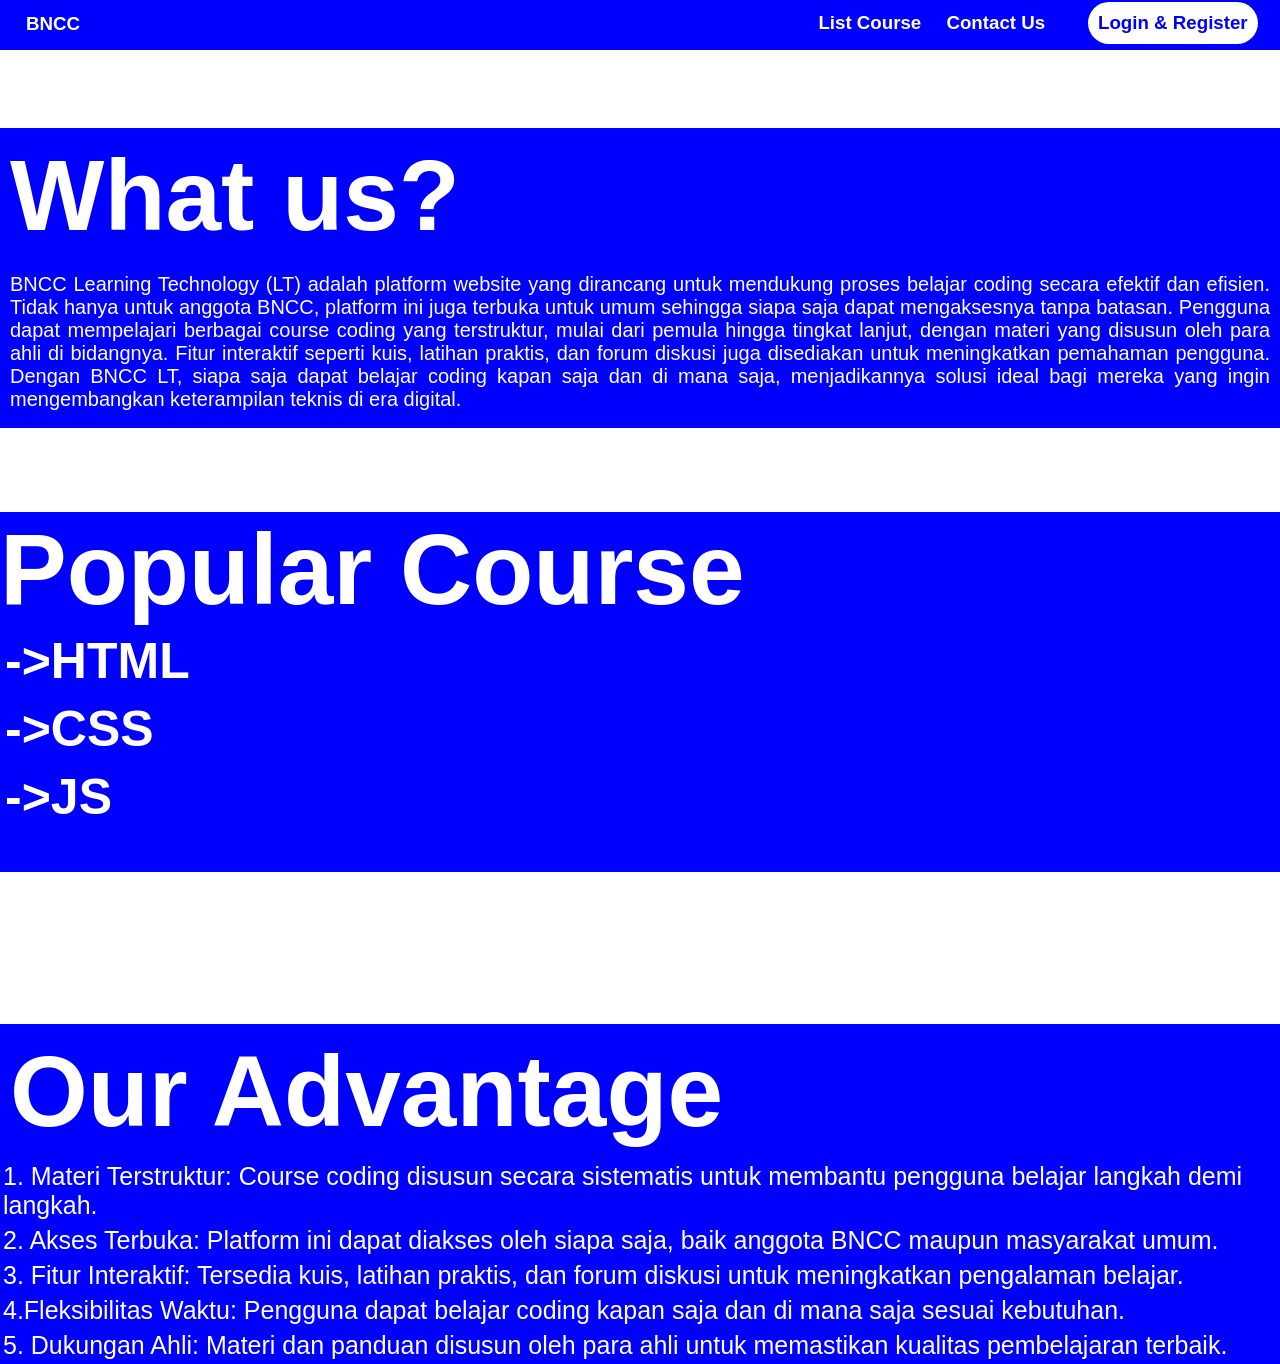
<file: index.html>
<!DOCTYPE html>
<html lang="en">
  <head>
    <meta charset="UTF-8" />
    <meta name="viewport" content="width=device-width, initial-scale=1.0" />
    <link rel="stylesheet" href="gaya-1.css" />
    <title>💡BNCC LnT💡</title>
  </head>
  <body>
    <div class="container">
      <div class="navbar">
        <div class="home">
          <a href="index.html"><h3>BNCC</h3></a>
        </div>
        <div class="List-Course">
          <a href="LC.html"><h3>List Course</h3></a>
        </div>
        <div class="Contact-Us">
          <a href="CU.html"><h3>Contact Us</h3></a>
        </div>
        <div class="Login-Register">
          <a href="LR.html"><h3>Login & Register</h3></a>
        </div>
      </div>

      <div class="intro">
        <h2>What us?</h2>
        <p>
          BNCC Learning Technology (LT) adalah platform website yang dirancang
          untuk mendukung proses belajar coding secara efektif dan efisien.
          Tidak hanya untuk anggota BNCC, platform ini juga terbuka untuk umum
          sehingga siapa saja dapat mengaksesnya tanpa batasan. Pengguna dapat
          mempelajari berbagai course coding yang terstruktur, mulai dari pemula
          hingga tingkat lanjut, dengan materi yang disusun oleh para ahli di
          bidangnya. Fitur interaktif seperti kuis, latihan praktis, dan forum
          diskusi juga disediakan untuk meningkatkan pemahaman pengguna. Dengan
          BNCC LT, siapa saja dapat belajar coding kapan saja dan di mana saja,
          menjadikannya solusi ideal bagi mereka yang ingin mengembangkan
          keterampilan teknis di era digital.
        </p>
      </div>
      <div class="popular">
        <h2>Popular Course</h2>
        <h3>->HTML</h3>
        <h3>->CSS</h3>
        <h3>->JS</h3>
      </div>
      <div class="advantage">
        <h2>Our Advantage</h2>
        <ul>
          <li>
            1. Materi Terstruktur: Course coding disusun secara sistematis untuk
            membantu pengguna belajar langkah demi langkah.
          </li>
          <li>
            2. Akses Terbuka: Platform ini dapat diakses oleh siapa saja, baik
            anggota BNCC maupun masyarakat umum.
          </li>
          <li>
            3. Fitur Interaktif: Tersedia kuis, latihan praktis, dan forum
            diskusi untuk meningkatkan pengalaman belajar.
          </li>
          <li>
            4.Fleksibilitas Waktu: Pengguna dapat belajar coding kapan saja dan
            di mana saja sesuai kebutuhan.
          </li>
          <li>
            5. Dukungan Ahli: Materi dan panduan disusun oleh para ahli untuk
            memastikan kualitas pembelajaran terbaik.
          </li>
        </ul>
      </div>
    </div>
  </body>
</html>
</file>
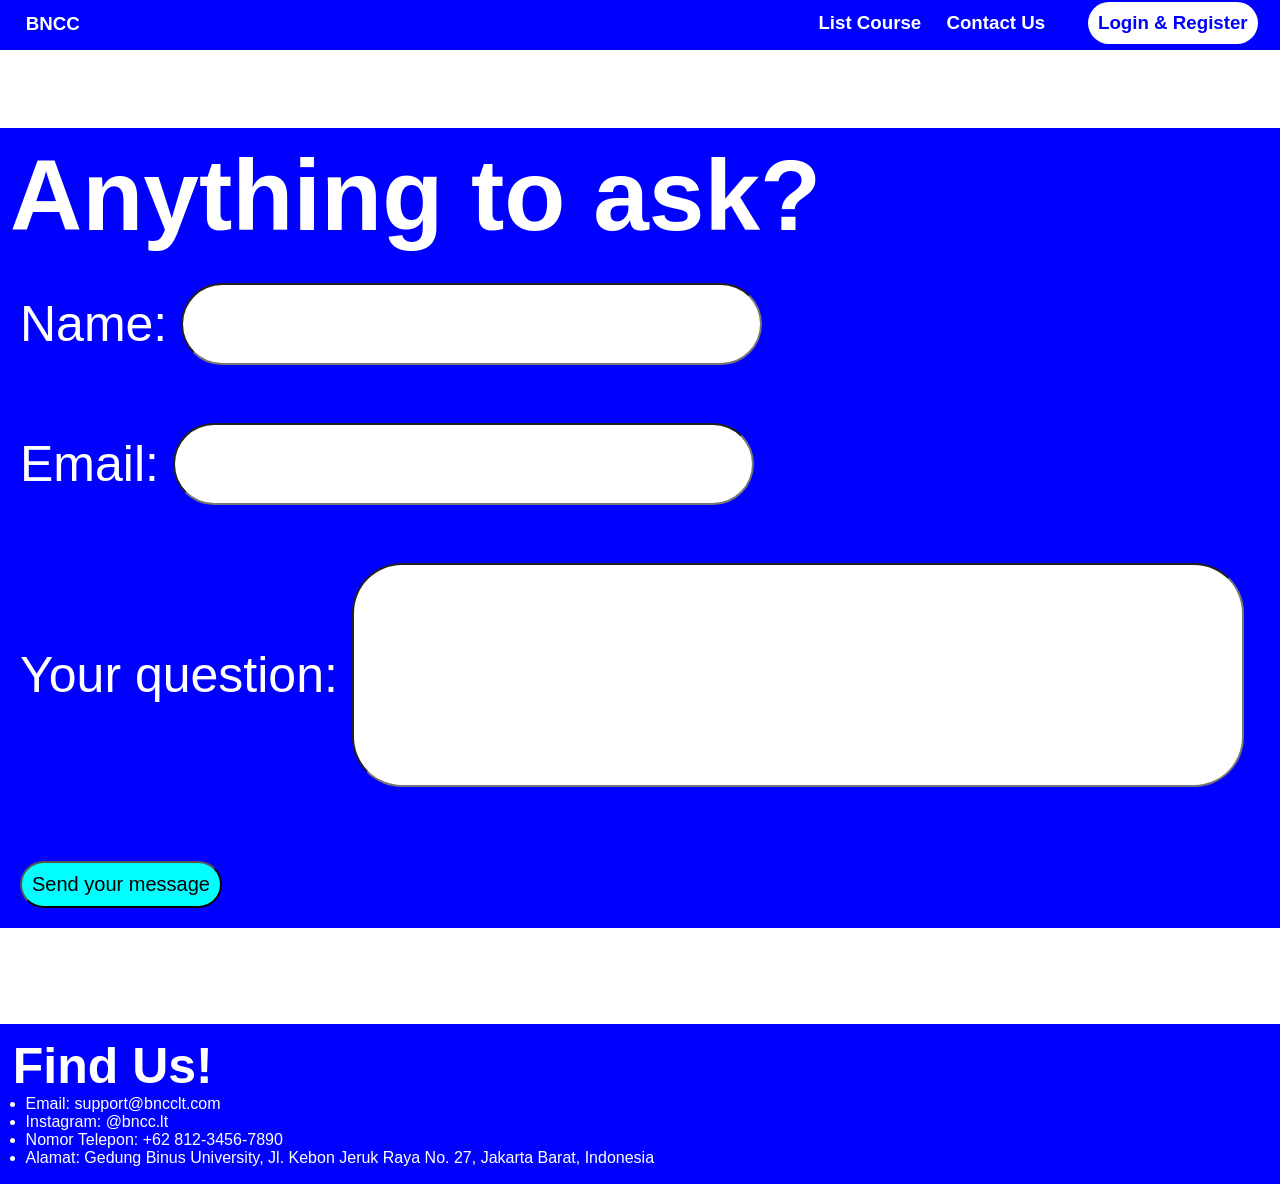
<file: CU.html>
<!DOCTYPE html>
<html lang="en">
  <head>
    <meta charset="UTF-8" />
    <meta name="viewport" content="width=device-width, initial-scale=1.0" />
    <link rel="stylesheet" href="gaya-2.css" />
    <title>💡Contact Us💡</title>
  </head>
  <body>
    <div class="container">
      <div class="navbar">
        <div class="home">
          <a href="index.html"><h3>BNCC</h3></a>
        </div>
        <div class="List-Course">
          <a href="LC.html"><h3>List Course</h3></a>
        </div>
        <div class="Contact-Us">
          <a href="CU.html"><h3>Contact Us</h3></a>
        </div>
        <div class="Login-Register">
          <a href="LR.html"><h3>Login & Register</h3></a>
        </div>
      </div>

      <div class="form">
        <h2>Anything to ask?</h2>

        <form action="/submit-form" method="POST">
          <!-- Input teks untuk nama -->
          <label for="name">Name:</label>
          <input type="text" id="name" name="name" required /><br /><br />

          <!-- Input radio untuk gender -->

          <!-- Checkbox untuk minat -->

          <!-- Input email -->
          <label for="email">Email:</label>
          <input type="email" id="email" name="email" required /><br /><br />

          <!-- Input pesan -->
          <label for="message">Your question:</label>
          <input type="message" id="message" /><br /><br />

          <!-- Tombol kirim -->
          <input type="submit" value="Send your message" id="kirim" />
        </form>
      </div>
      <div class="social-media">
        <h2>Find Us!</h2>
        <ul>
          <li>Email: support@bncclt.com</li>
          <li>Instagram: @bncc.lt</li>
          <li>Nomor Telepon: +62 812-3456-7890</li>
          <li>
            Alamat: Gedung Binus University, Jl. Kebon Jeruk Raya No. 27,
            Jakarta Barat, Indonesia
          </li>
        </ul>
      </div>
    </div>
  </body>
</html>
</file>
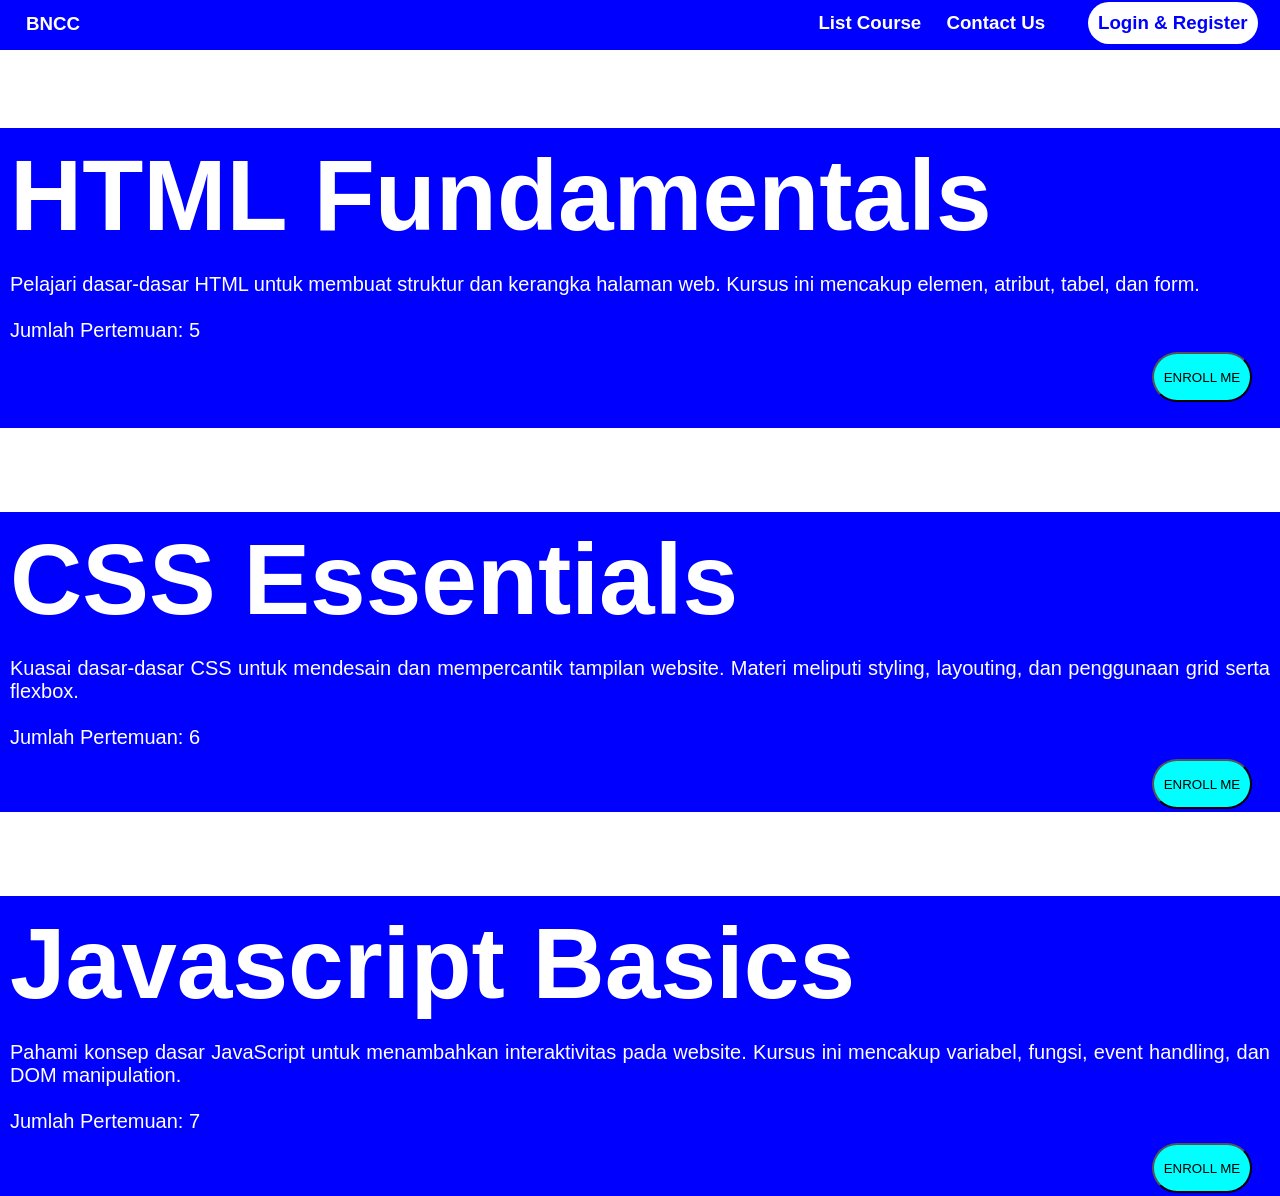
<file: LC.html>
<!DOCTYPE html>
<html lang="en">
  <head>
    <meta charset="UTF-8" />
    <meta name="viewport" content="width=device-width, initial-scale=1.0" />
    <link rel="stylesheet" href="gaya.css" />
    <title>💡List Course💡</title>
  </head>
  <body>
    <div class="container">
      <div class="navbar">
        <div class="home">
          <a href="index.html"><h3>BNCC</h3></a>
        </div>
        <div class="List-Course">
          <a href="LC.html"><h3>List Course</h3></a>
        </div>
        <div class="Contact-Us">
          <a href="CU.html"><h3>Contact Us</h3></a>
        </div>
        <div class="Login-Register">
          <a href="LR.html"><h3>Login & Register</h3></a>
        </div>
      </div>

      <div class="intro">
        <h2>HTML Fundamentals</h2>
        <p>
          Pelajari dasar-dasar HTML untuk membuat struktur dan kerangka halaman
          web. Kursus ini mencakup elemen, atribut, tabel, dan form.<br /><br />Jumlah
          Pertemuan: 5
        </p>
        <button>ENROLL ME</button>
      </div>
      <div class="popular">
        <h2>CSS Essentials</h2>
        <p>
          Kuasai dasar-dasar CSS untuk mendesain dan mempercantik tampilan
          website. Materi meliputi styling, layouting, dan penggunaan grid serta
          flexbox.
          <br /><br />Jumlah Pertemuan: 6
        </p>
        <button>ENROLL ME</button>
      </div>
      <div class="advantage">
        <h2>Javascript Basics</h2>
        <p>
          Pahami konsep dasar JavaScript untuk menambahkan interaktivitas pada
          website. Kursus ini mencakup variabel, fungsi, event handling, dan DOM
          manipulation.
          <br /><br />Jumlah Pertemuan: 7
        </p>
        <button>ENROLL ME</button>
      </div>
    </div>
  </body>
</html>
</file>
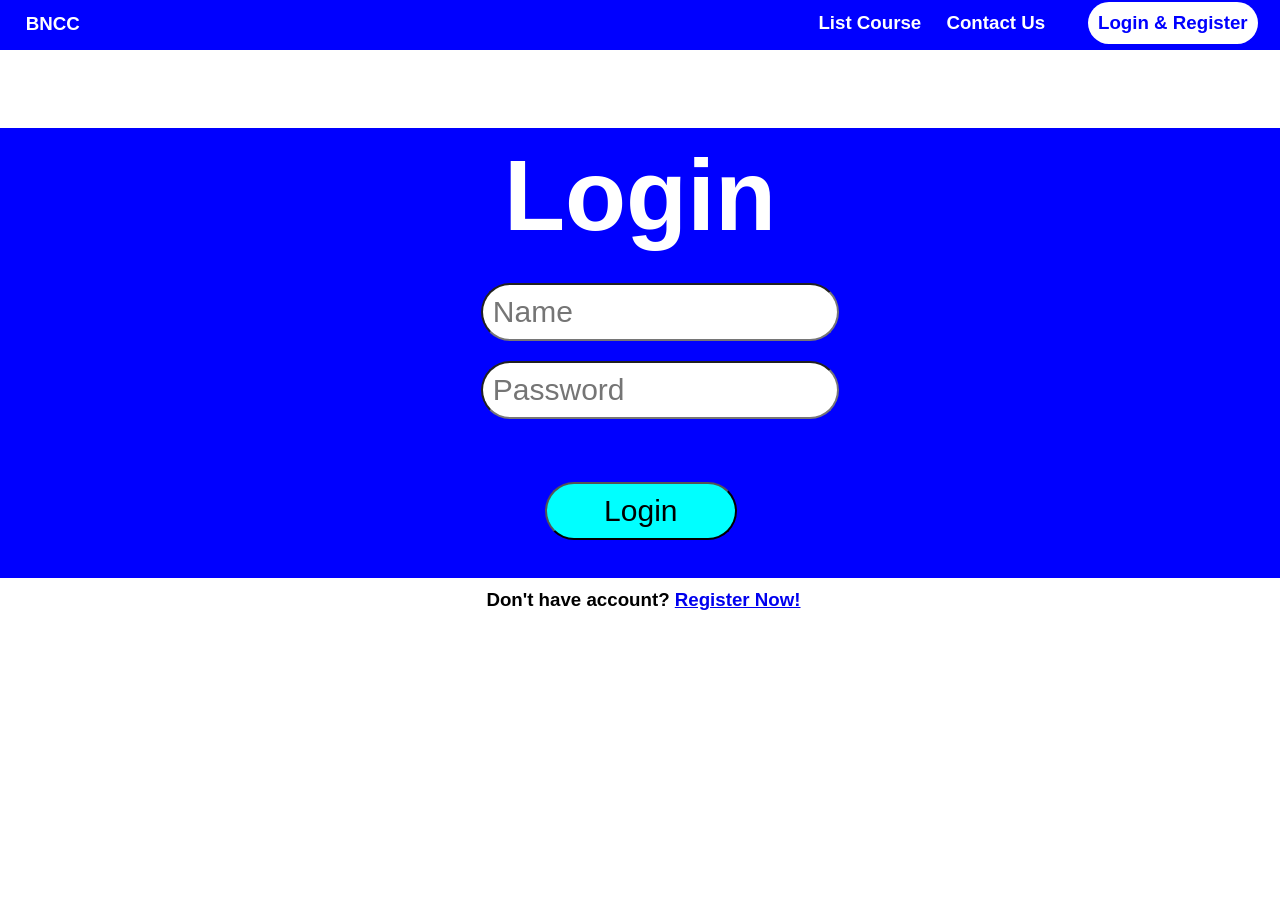
<file: LR.html>
<!DOCTYPE html>
<html lang="en">
  <head>
    <meta charset="UTF-8" />
    <meta name="viewport" content="width=device-width, initial-scale=1.0" />
    <link rel="stylesheet" href="gaya-3.css" />
    <title>💡Login💡</title>
  </head>
  <body>
    <div class="container">
      <div class="navbar">
        <div class="home">
          <a href="index.html"><h3>BNCC</h3></a>
        </div>
        <div class="List-Course">
          <a href="LC.html"><h3>List Course</h3></a>
        </div>
        <div class="Contact-Us">
          <a href="CU.html"><h3>Contact Us</h3></a>
        </div>
        <div class="Login-Register">
          <a href="LR.html"><h3>Login & Register</h3></a>
        </div>
      </div>

      <div class="form">
        <h2>Login</h2>

        <form action="/submit-form" method="POST">
          <!-- Input teks untuk nama -->
          <label for="name"></label>
          <input
            type="text"
            id="name"
            name="name"
            required
            placeholder="Name"
          />

          <br /><br />

          <!-- Input radio untuk gender -->

          <!-- Checkbox untuk minat -->

          <!-- Input email -->
          <label for="email"></label>
          <input
            type="password"
            id="email"
            name="email"
            required
            placeholder="Password"
          /><br /><br />

          <!-- Tombol kirim -->
          <input type="submit" value="Login" id="kirim" />
        </form>
      </div>
      <div class="verifikasi">
        <h3>Don't have account? <a href="register.html">Register Now!</a></h3>
      </div>
    </div>
  </body>
</html>
</file>
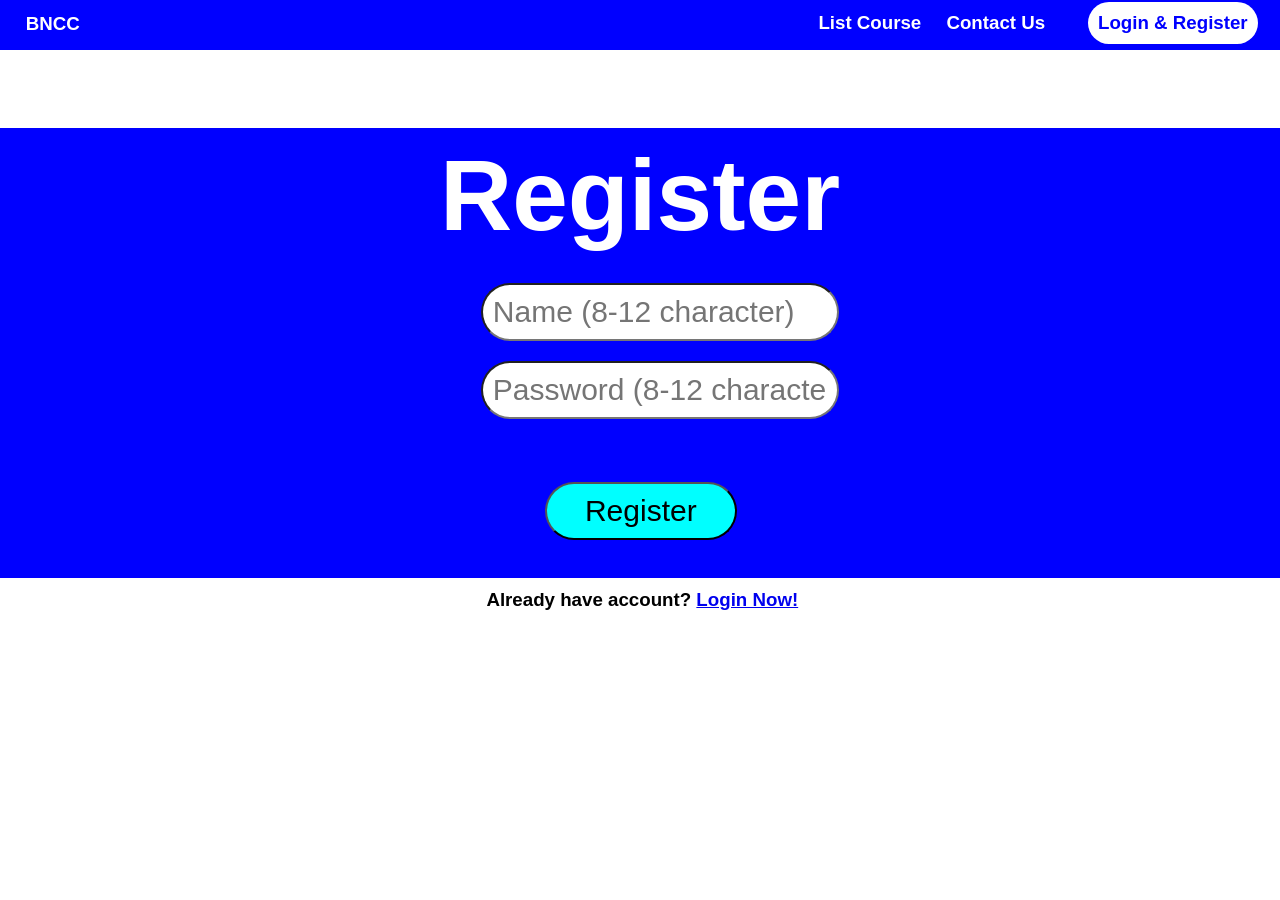
<file: register.html>
<!DOCTYPE html>
<html lang="en">
  <head>
    <meta charset="UTF-8" />
    <meta name="viewport" content="width=device-width, initial-scale=1.0" />
    <link rel="stylesheet" href="gaya-3.css" />
    <title>💡Register💡</title>
  </head>
  <body>
    <div class="container">
      <div class="navbar">
        <div class="home">
          <a href="index.html"><h3>BNCC</h3></a>
        </div>
        <div class="List-Course">
          <a href="LC.html"><h3>List Course</h3></a>
        </div>
        <div class="Contact-Us">
          <a href="CU.html"><h3>Contact Us</h3></a>
        </div>
        <div class="Login-Register">
          <a href="LR.html"><h3>Login & Register</h3></a>
        </div>
      </div>

      <div class="form">
        <h2>Register</h2>

        <form action="/submit-form" method="POST">
          <!-- Input teks untuk nama -->
          <label for="name"></label>
          <input
            type="text"
            id="name"
            name="name"
            required
            placeholder="Name (8-12 character)"
          />

          <br /><br />

          <!-- Input radio untuk gender -->

          <!-- Checkbox untuk minat -->

          <!-- Input email -->
          <label for="email"></label>
          <input
            type="password"
            id="email"
            name="email"
            required
            placeholder="Password (8-12 character)"
          /><br /><br />

          <!-- Tombol kirim -->
          <input type="submit" value="Register" id="kirim" />
        </form>
      </div>
      <div class="verifikasi">
        <h3>Already have account? <a href="LR.html">Login Now!</a></h3>
      </div>
    </div>
  </body>
</html>
</file>
<file: gaya-1.css>
body {
}
* {
  margin: 0;
  padding: 0;
  font-family: "Gill Sans", "Gill Sans MT", Calibri, "Trebuchet MS", sans-serif;
}
.container {
  height: 1000px;
}

.intro {
  width: 100%;
  height: 300px;
  background-color: blue;
  margin-top: 10%;
  position: absolute;
  color: white;
}
.intro h2 {
  font-size: 100px;
  padding: 10px;
}
.intro p {
  padding: 10px;
  text-align: justify;
  font-size: 20px;
}

.popular {
  width: 100%;
  height: 360px;
  background-color: blue;
  margin-top: 40%;
  position: absolute;
  color: white;
}
.popular h2 {
  font-size: 100px;
}
.popular h3 {
  font-size: 50px;
  padding: 5px;
}

.advantage {
  width: 100%;
  height: 340px;
  background-color: blue;
  margin-top: 80%;
  position: absolute;
  color: white;
}
.advantage h2 {
  font-size: 100px;
  padding: 10px;
}
.advantage p {
  padding: 10px;
  text-align: justify;
  font-size: 20px;
}
.advantage ul li {
  font-size: 25px;
  padding: 3px;
}
.navbar {
  background-color: blue;
  width: 100%;
  height: 50px;
  position: fixed;
  display: flex;
  z-index: 1;
}
.home h3 {
  color: white;
  position: fixed;
  margin-left: 1%;
  padding: 13px;
}
.List-Course h3 {
  color: white;
  position: fixed;
  margin-left: 63%;
  padding: 12px;
}
.Contact-Us h3 {
  color: white;
  position: fixed;
  margin-left: 73%;
  padding: 12px;
}
.Login-Register h3 {
  color: blue;
  position: fixed;
  margin-left: 85%;
  padding: 10px;
  background-color: white;
  border-radius: 50px;
  margin-top: 2px;
}
</file>
<file: gaya-2.css>
body {
}
* {
  margin: 0;
  padding: 0;
  font-family: "Gill Sans", "Gill Sans MT", Calibri, "Trebuchet MS", sans-serif;
}
.container {
  height: 1000px;
}

.form {
  width: 100%;
  height: 800px;
  font-size: 50px;

  background-color: blue;
  margin-top: 10%;
  position: absolute;
  color: white;
}
.form h2 {
  font-size: 100px;
  padding: 10px;
}
.form p {
  padding: 10px;
  text-align: justify;
  font-size: 20px;
}
.form form {
  padding: 20px;
}
.form form #kirim {
  font-size: 20px;
  border-radius: 50px;
  padding: 10px;
  background-color: aqua;
}
.form form #email {
  font-size: 50px;
  border-radius: 50px;
  padding: 10px;
}
.form form #message {
  font-size: 50px;
  border-radius: 50px;
  padding: 10px;
  height: 200px;
  width: 70%;
}
.form form #name {
  font-size: 50px;
  border-radius: 50px;
  padding: 10px;
}

.social-media {
  width: 100%;
  height: 160px;
  background-color: blue;
  margin-top: 80%;
  position: absolute;
  color: white;
}
.social-media ul li {
  margin-left: 2%;
}

.social-media h2 {
  font-size: 50px;
  margin-left: 1%;
  margin-top: 1%;
}
.social-media h3 {
  font-size: 50px;
  padding: 5px;
}

.advantage {
  width: 100%;
  height: 340px;
  background-color: blue;
  margin-top: 80%;
  position: absolute;
  color: white;
}
.advantage h2 {
  font-size: 100px;
  padding: 10px;
}
.advantage p {
  padding: 10px;
  text-align: justify;
  font-size: 20px;
}
.advantage ul li {
  font-size: 25px;
  padding: 3px;
}
.navbar {
  background-color: blue;
  width: 100%;
  height: 50px;
  position: fixed;
  display: flex;
  z-index: 1;
}
.home h3 {
  color: white;
  position: fixed;
  margin-left: 1%;
  padding: 13px;
}
.List-Course h3 {
  color: white;
  position: fixed;
  margin-left: 63%;
  padding: 12px;
}
.Contact-Us h3 {
  color: white;
  position: fixed;
  margin-left: 73%;
  padding: 12px;
}
.Login-Register h3 {
  color: blue;
  position: fixed;
  margin-left: 85%;
  padding: 10px;
  background-color: white;
  border-radius: 50px;
  margin-top: 2px;
}
</file>
<file: gaya.css>
body {
}
* {
  margin: 0;
  padding: 0;
  font-family: "Gill Sans", "Gill Sans MT", Calibri, "Trebuchet MS", sans-serif;
}
.container {
  height: 1000px;
}

.intro {
  width: 100%;
  height: 300px;
  background-color: blue;
  margin-top: 10%;
  position: absolute;
  color: white;
}
.intro h2 {
  font-size: 100px;
  padding: 10px;
}
.intro p {
  padding: 10px;
  text-align: justify;
  font-size: 20px;
}
.intro button {
  background-color: aqua;
  width: 100px;
  height: 50px;
  border-radius: 50px;
  margin-left: 90%;
}
.popular {
  width: 100%;
  height: 300px;
  background-color: blue;
  margin-top: 40%;
  position: absolute;
  color: white;
}
.popular h2 {
  font-size: 100px;
  padding: 10px;
}

.popular p {
  padding: 10px;
  text-align: justify;
  font-size: 20px;
}
.popular button {
  background-color: aqua;
  width: 100px;
  height: 50px;
  border-radius: 50px;
  margin-left: 90%;
}
.advantage {
  width: 100%;
  height: 300px;
  background-color: blue;
  margin-top: 70%;
  position: absolute;
  color: white;
}
.advantage h2 {
  font-size: 100px;
  padding: 10px;
}
.advantage p {
  padding: 10px;
  text-align: justify;
  font-size: 20px;
}
.advantage button {
  background-color: aqua;
  width: 100px;
  height: 50px;
  border-radius: 50px;
  margin-left: 90%;
}
.navbar {
  background-color: blue;
  width: 100%;
  height: 50px;
  position: fixed;
  display: flex;
  z-index: 1;
}
.home h3 {
  color: white;
  position: fixed;
  margin-left: 1%;
  padding: 13px;
}
.List-Course h3 {
  color: white;
  position: fixed;
  margin-left: 63%;
  padding: 12px;
}
.Contact-Us h3 {
  color: white;
  position: fixed;
  margin-left: 73%;
  padding: 12px;
}
.Login-Register h3 {
  color: blue;
  position: fixed;
  margin-left: 85%;
  padding: 10px;
  background-color: white;
  border-radius: 50px;
  margin-top: 2px;
}
</file>
<file: gaya-3.css>
body {
}
* {
  margin: 0;
  padding: 0;
  font-family: "Gill Sans", "Gill Sans MT", Calibri, "Trebuchet MS", sans-serif;
}
.container {
}

.form {
  width: 100%;
  height: 450px;
  font-size: 50px;

  background-color: blue;
  margin-top: 10%;
  position: absolute;
  color: white;
}
.form h2 {
  font-size: 100px;
  padding: 10px;
  text-align: center;
}
.form p {
  padding: 10px;
  text-align: justify;
  font-size: 20px;
}
.form form {
  padding: 20px;
}
.form form #kirim {
  font-size: 30px;
  border-radius: 50px;
  padding: 10px;
  background-color: aqua;
  margin-left: 41%;
  position: absolute;
  margin-top: -33px;
  width: 15%;
}
.form form #email {
  font-size: 30px;
  border-radius: 50px;
  padding: 10px;
  margin-left: 36%;
  position: absolute;
  margin-top: -3%;
}
.form form #message {
  font-size: 50px;
  border-radius: 50px;
  padding: 10px;
  height: 200px;
  width: 70%;
}
.form form #name {
  font-size: 30px;
  border-radius: 50px;
  padding: 10px;
  margin-left: 36%;
  position: absolute;
}

.navbar {
  background-color: blue;
  width: 100%;
  height: 50px;
  position: fixed;
  display: flex;
  z-index: 1;
}
.home h3 {
  color: white;
  position: fixed;
  margin-left: 1%;
  padding: 13px;
}
.List-Course h3 {
  color: white;
  position: fixed;
  margin-left: 63%;
  padding: 12px;
}
.Contact-Us h3 {
  color: white;
  position: fixed;
  margin-left: 73%;
  padding: 12px;
}
.Login-Register h3 {
  color: blue;
  position: fixed;
  margin-left: 85%;
  padding: 10px;
  background-color: white;
  border-radius: 50px;
  margin-top: 2px;
}
.verifikasi h3 {
  color: black;
  position: absolute;
  margin-top: 46%;
  text-align: center;
  margin-left: 38%;
  text-decoration: none;
}
</file>
